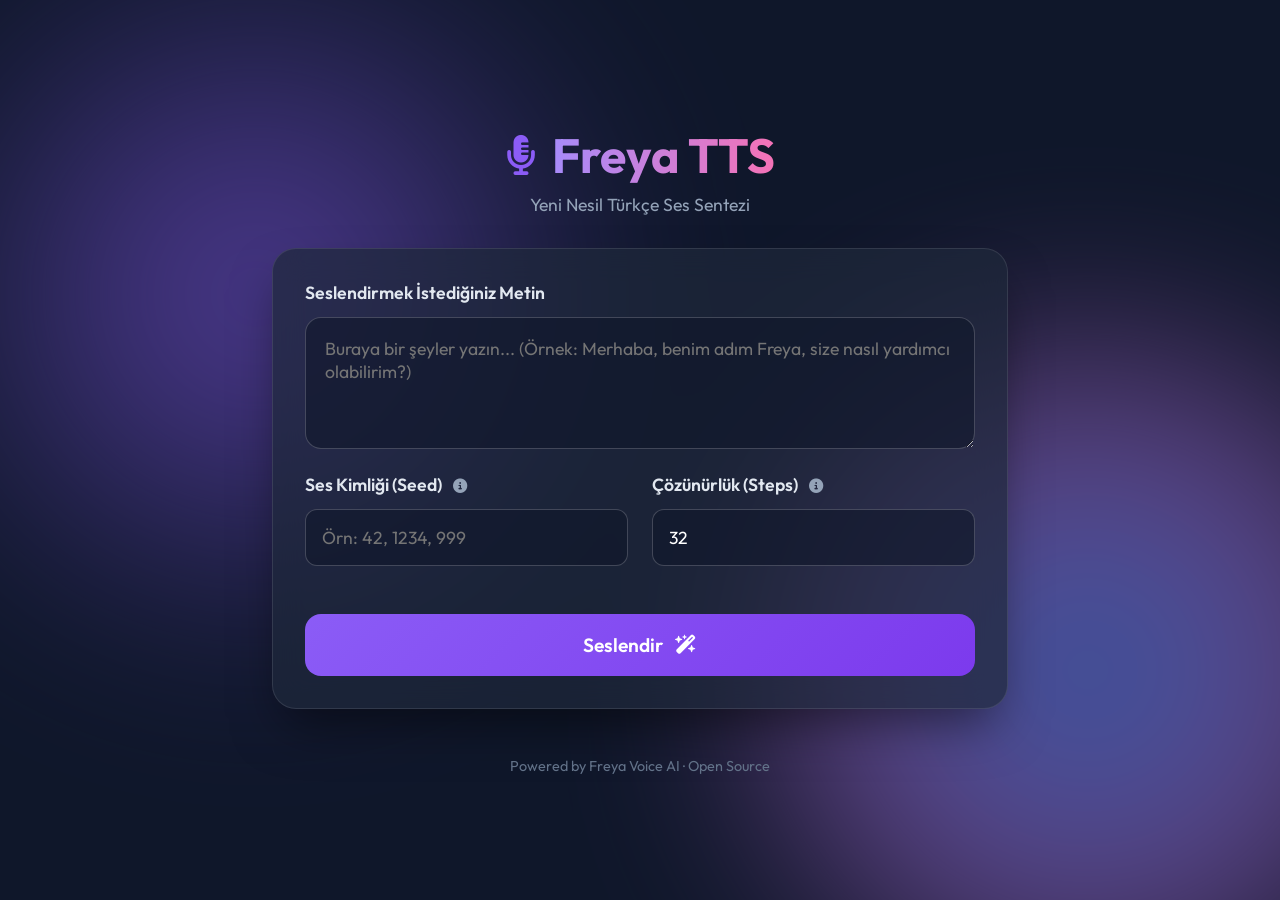
<file: ui/index.html>
<!DOCTYPE html>
<html lang="tr">
<head>
    <meta charset="UTF-8">
    <meta name="viewport" content="width=device-width, initial-scale=1.0">
    <title>Freya TTS</title>
    <link href="https://fonts.googleapis.com/css2?family=Outfit:wght@300;400;600;700&display=swap" rel="stylesheet">
    <link rel="stylesheet" href="style.css">
    <link rel="stylesheet" href="https://cdnjs.cloudflare.com/ajax/libs/font-awesome/6.4.0/css/all.min.css">
</head>
<body>
    <div class="background-elements">
        <div class="blob blob-1"></div>
        <div class="blob blob-2"></div>
    </div>
    
    <div class="container">
        <header>
            <div class="logo-container">
                <i class="fa-solid fa-microphone-lines"></i>
                <h1>Freya TTS</h1>
            </div>
            <p>Yeni Nesil Türkçe Ses Sentezi</p>
        </header>

        <main>
            <div class="glass-card">
                <div class="input-group">
                    <label for="text-input">Seslendirmek İstediğiniz Metin</label>
                    <textarea id="text-input" placeholder="Buraya bir şeyler yazın... (Örnek: Merhaba, benim adım Freya, size nasıl yardımcı olabilirim?)" rows="4"></textarea>
                </div>
                
                <div class="settings-grid">
                    <div class="input-group">
                        <label for="seed-input">Ses Kimliği (Seed) <i class="fa-solid fa-circle-info" title="Sesi değiştirmek için herhangi bir sayı girin. Boş bırakırsanız varsayılan Leyla sesi kullanılır."></i></label>
                        <input type="number" id="seed-input" placeholder="Örn: 42, 1234, 999" class="glass-input">
                    </div>
                    <div class="input-group">
                        <label for="steps-input">Çözünürlük (Steps) <i class="fa-solid fa-circle-info" title="Kalite ve Hız dengesi. Varsayılan: 32"></i></label>
                        <input type="number" id="steps-input" value="32" min="1" max="100" class="glass-input">
                    </div>
                </div>
                
                <button id="generate-btn" class="primary-btn">
                    <span class="btn-text">Seslendir</span>
                    <i class="fa-solid fa-wand-magic-sparkles"></i>
                    <div class="loader" id="loader"></div>
                </button>
            </div>

            <div class="result-card glass-card hidden" id="result-card">
                <h3><i class="fa-solid fa-headphones"></i> Sonuç</h3>
                <audio id="audio-player" controls></audio>
                <a id="download-btn" class="secondary-btn" download="freya_tts.wav">
                    <i class="fa-solid fa-download"></i> İndir
                </a>
            </div>
        </main>
        
        <footer>
            <p>Powered by Freya Voice AI &middot; Open Source</p>
        </footer>
    </div>

    <script src="script.js"></script>
</body>
</html>
</file>
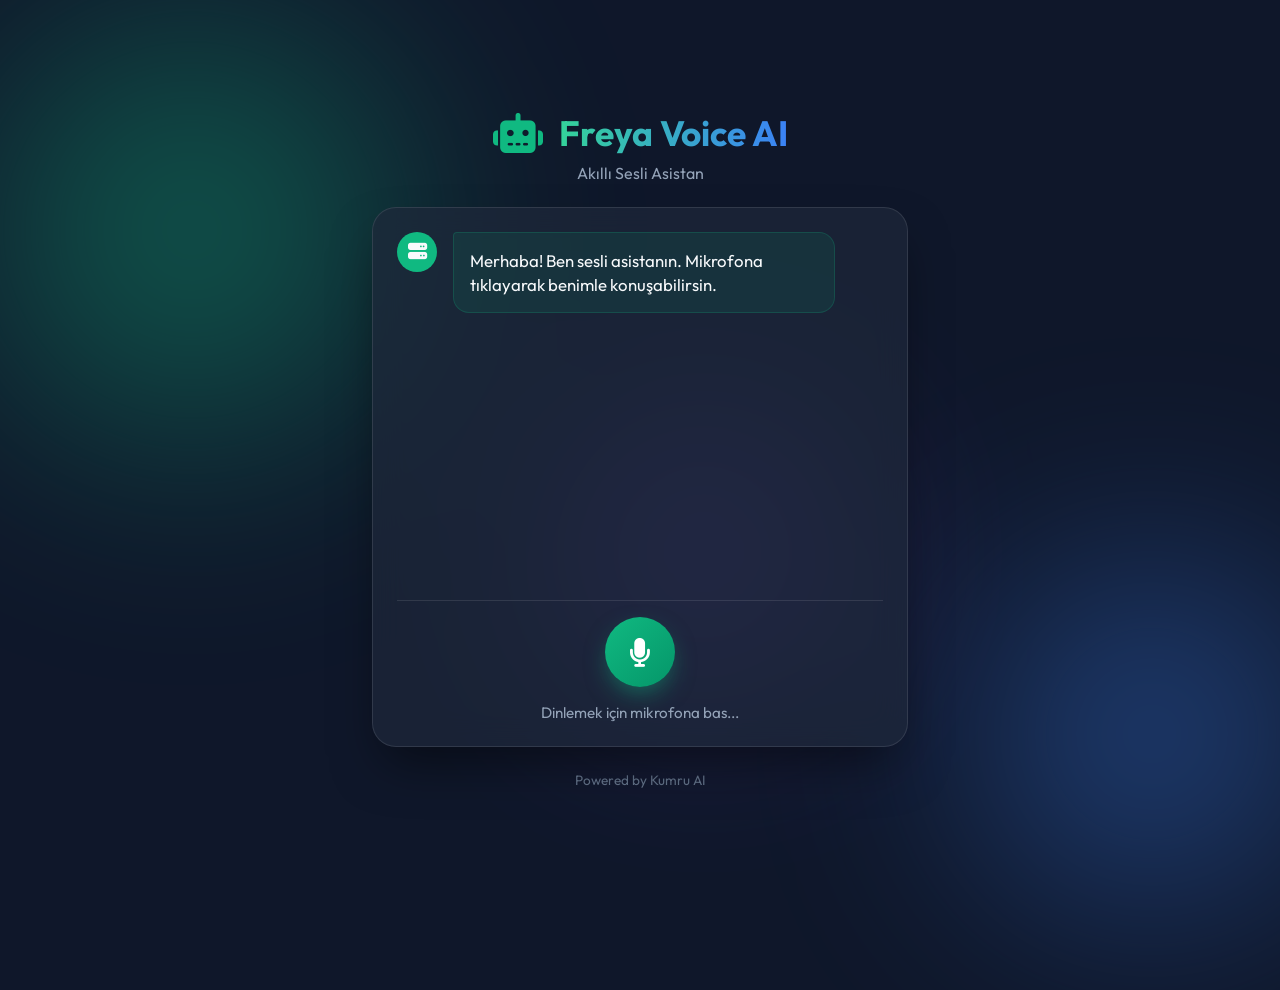
<file: ui_voice/index.html>
<!DOCTYPE html>
<html lang="tr">
<head>
    <meta charset="UTF-8">
    <meta name="viewport" content="width=device-width, initial-scale=1.0">
    <title>Freya Voice Agent</title>
    <link href="https://fonts.googleapis.com/css2?family=Outfit:wght@300;400;600;700&display=swap" rel="stylesheet">
    <link rel="stylesheet" href="style.css">
    <link rel="stylesheet" href="https://cdnjs.cloudflare.com/ajax/libs/font-awesome/6.4.0/css/all.min.css">
</head>
<body>
    <div class="background-elements">
        <div class="blob blob-1"></div>
        <div class="blob blob-2"></div>
        <div class="blob blob-3"></div>
    </div>
    
    <div class="container">
        <header>
            <div class="logo-container">
                <i class="fa-solid fa-robot"></i>
                <h1>Freya Voice AI</h1>
            </div>
            <p>Akıllı Sesli Asistan</p>
        </header>

        <main>
            <div class="chat-container glass-card">
                <div class="chat-history" id="chat-history">
                    <div class="message system">
                        <div class="avatar"><i class="fa-solid fa-server"></i></div>
                        <div class="bubble">Merhaba! Ben sesli asistanın. Mikrofona tıklayarak benimle konuşabilirsin.</div>
                    </div>
                </div>
                
                <div class="controls-area">
                    <button id="mic-btn" class="mic-btn">
                        <i class="fa-solid fa-microphone"></i>
                    </button>
                    <div id="status-text" class="status-text">Dinlemek için mikrofona bas...</div>
                </div>
            </div>
        </main>
        
        <footer>
            <p>Powered by Kumru AI</p>
        </footer>
    </div>

    <script src="script.js"></script>
</body>
</html>
</file>
<file: ui/style.css>
:root {
    --bg-color: #0f172a;
    --text-color: #f8fafc;
    --primary: #8b5cf6;
    --primary-hover: #7c3aed;
    --glass-bg: rgba(30, 41, 59, 0.7);
    --glass-border: rgba(255, 255, 255, 0.1);
    --accent-1: #3b82f6;
    --accent-2: #ec4899;
}

* {
    margin: 0;
    padding: 0;
    box-sizing: border-box;
    font-family: 'Outfit', sans-serif;
}

body {
    background-color: var(--bg-color);
    color: var(--text-color);
    min-height: 100vh;
    display: flex;
    justify-content: center;
    align-items: center;
    overflow-x: hidden;
    position: relative;
}

.background-elements {
    position: absolute;
    top: 0;
    left: 0;
    width: 100%;
    height: 100%;
    overflow: hidden;
    z-index: -1;
}

.blob {
    position: absolute;
    border-radius: 50%;
    filter: blur(100px);
    opacity: 0.6;
    animation: float 20s infinite alternate ease-in-out;
}

.blob-1 {
    top: -10%;
    left: -10%;
    width: 60vw;
    height: 60vw;
    background: radial-gradient(circle, var(--primary) 0%, transparent 70%);
}

.blob-2 {
    bottom: -10%;
    right: -10%;
    width: 50vw;
    height: 50vw;
    background: radial-gradient(circle, var(--accent-1) 0%, var(--accent-2) 100%);
    animation-delay: -10s;
}

@keyframes float {
    0% { transform: translate(0, 0) scale(1); }
    100% { transform: translate(10%, 10%) scale(1.1); }
}

.container {
    width: 100%;
    max-width: 800px;
    padding: 2rem;
    display: flex;
    flex-direction: column;
    gap: 2rem;
    z-index: 1;
}

header {
    text-align: center;
    animation: fadeInDown 0.8s ease-out;
}

.logo-container {
    display: flex;
    align-items: center;
    justify-content: center;
    gap: 1rem;
    margin-bottom: 0.5rem;
}

.logo-container i {
    font-size: 2.5rem;
    color: var(--primary);
}

h1 {
    font-size: 3rem;
    font-weight: 700;
    background: linear-gradient(to right, #a78bfa, #f472b6);
    -webkit-background-clip: text;
    -webkit-text-fill-color: transparent;
}

header p {
    font-size: 1.1rem;
    color: #94a3b8;
}

.glass-card {
    background: var(--glass-bg);
    backdrop-filter: blur(16px);
    -webkit-backdrop-filter: blur(16px);
    border: 1px solid var(--glass-border);
    border-radius: 24px;
    padding: 2rem;
    box-shadow: 0 25px 50px -12px rgba(0, 0, 0, 0.5);
    animation: fadeInUp 0.8s ease-out;
    transition: transform 0.3s ease, box-shadow 0.3s ease;
}

.glass-card:hover {
    transform: translateY(-5px);
    box-shadow: 0 30px 60px -12px rgba(0, 0, 0, 0.6);
}

.input-group {
    display: flex;
    flex-direction: column;
    gap: 0.8rem;
    margin-bottom: 1.5rem;
}

label {
    font-size: 1.1rem;
    font-weight: 600;
    color: #e2e8f0;
}

textarea {
    width: 100%;
    background: rgba(15, 23, 42, 0.6);
    border: 1px solid rgba(255, 255, 255, 0.2);
    border-radius: 16px;
    padding: 1.2rem;
    color: white;
    font-size: 1.1rem;
    resize: vertical;
    min-height: 120px;
    transition: all 0.3s ease;
}

textarea:focus, .glass-input:focus {
    outline: none;
    border-color: var(--primary);
    box-shadow: 0 0 0 4px rgba(139, 92, 246, 0.2);
    background: rgba(15, 23, 42, 0.8);
}

.settings-grid {
    display: grid;
    grid-template-columns: 1fr 1fr;
    gap: 1.5rem;
    margin-bottom: 1.5rem;
}

.glass-input {
    width: 100%;
    background: rgba(15, 23, 42, 0.6);
    border: 1px solid rgba(255, 255, 255, 0.2);
    border-radius: 12px;
    padding: 1rem;
    color: white;
    font-size: 1.1rem;
    transition: all 0.3s ease;
}

label i {
    font-size: 0.9rem;
    color: #94a3b8;
    margin-left: 0.5rem;
    cursor: help;
}

.primary-btn {
    width: 100%;
    background: linear-gradient(135deg, var(--primary), var(--primary-hover));
    color: white;
    border: none;
    border-radius: 16px;
    padding: 1.2rem;
    font-size: 1.2rem;
    font-weight: 600;
    cursor: pointer;
    display: flex;
    justify-content: center;
    align-items: center;
    gap: 0.8rem;
    transition: all 0.3s ease;
    position: relative;
    overflow: hidden;
}

.primary-btn:hover {
    transform: translateY(-2px);
    box-shadow: 0 10px 25px -5px rgba(139, 92, 246, 0.5);
}

.primary-btn:active {
    transform: translateY(1px);
}

.primary-btn:disabled {
    opacity: 0.7;
    cursor: not-allowed;
    transform: none;
}

.loader {
    display: none;
    width: 24px;
    height: 24px;
    border: 3px solid rgba(255, 255, 255, 0.3);
    border-radius: 50%;
    border-top-color: white;
    animation: spin 1s ease-in-out infinite;
}

.result-card {
    display: flex;
    flex-direction: column;
    gap: 1.5rem;
    align-items: center;
}

.result-card h3 {
    font-size: 1.5rem;
    display: flex;
    align-items: center;
    gap: 0.8rem;
}

audio {
    width: 100%;
    height: 54px;
    border-radius: 12px;
    outline: none;
}

audio::-webkit-media-controls-panel {
    background: rgba(255, 255, 255, 0.1);
    color: white;
}

.secondary-btn {
    background: rgba(255, 255, 255, 0.1);
    color: white;
    border: 1px solid rgba(255, 255, 255, 0.2);
    border-radius: 12px;
    padding: 0.8rem 1.5rem;
    text-decoration: none;
    font-weight: 600;
    display: flex;
    align-items: center;
    gap: 0.5rem;
    transition: all 0.3s ease;
    cursor: pointer;
}

.secondary-btn:hover {
    background: rgba(255, 255, 255, 0.2);
    transform: translateY(-2px);
}

.hidden {
    display: none !important;
}

footer {
    text-align: center;
    color: #64748b;
    font-size: 0.9rem;
    margin-top: 1rem;
}

@keyframes spin {
    to { transform: rotate(360deg); }
}

@keyframes fadeInDown {
    from { opacity: 0; transform: translateY(-20px); }
    to { opacity: 1; transform: translateY(0); }
}

@keyframes fadeInUp {
    from { opacity: 0; transform: translateY(20px); }
    to { opacity: 1; transform: translateY(0); }
}
</file>
<file: ui_voice/style.css>
:root {
    --bg-color: #0f172a;
    --text-color: #f8fafc;
    --primary: #10b981;
    --primary-hover: #059669;
    --glass-bg: rgba(30, 41, 59, 0.7);
    --glass-border: rgba(255, 255, 255, 0.1);
    --accent-1: #3b82f6;
    --accent-2: #8b5cf6;
}

* { margin: 0; padding: 0; box-sizing: border-box; font-family: 'Outfit', sans-serif; }
body { background-color: var(--bg-color); color: var(--text-color); height: 100vh; display: flex; justify-content: center; align-items: center; overflow: hidden; position: relative; }

.background-elements { position: absolute; top: 0; left: 0; width: 100%; height: 100%; z-index: -1; }
.blob { position: absolute; border-radius: 50%; filter: blur(100px); opacity: 0.5; animation: float 20s infinite alternate ease-in-out; }
.blob-1 { top: -10%; left: -10%; width: 50vw; height: 50vw; background: radial-gradient(circle, var(--primary) 0%, transparent 70%); }
.blob-2 { bottom: -10%; right: -10%; width: 40vw; height: 40vw; background: radial-gradient(circle, var(--accent-1) 0%, transparent 70%); animation-delay: -5s; }
.blob-3 { top: 40%; left: 40%; width: 30vw; height: 30vw; background: radial-gradient(circle, var(--accent-2) 0%, transparent 70%); animation-delay: -10s; }

@keyframes float { 0% { transform: translate(0, 0) scale(1); } 100% { transform: translate(10%, 10%) scale(1.1); } }

.container { width: 100%; max-width: 600px; padding: 2rem; display: flex; flex-direction: column; gap: 1.5rem; z-index: 1; }
header { text-align: center; animation: fadeInDown 0.8s ease-out; }
.logo-container { display: flex; align-items: center; justify-content: center; gap: 1rem; margin-bottom: 0.5rem; }
.logo-container i { font-size: 2.5rem; color: var(--primary); }
h1 { font-size: 2.2rem; font-weight: 700; background: linear-gradient(to right, #34d399, #3b82f6); -webkit-background-clip: text; -webkit-text-fill-color: transparent; }
header p { font-size: 1rem; color: #94a3b8; }

.glass-card { background: var(--glass-bg); backdrop-filter: blur(16px); -webkit-backdrop-filter: blur(16px); border: 1px solid var(--glass-border); border-radius: 24px; padding: 1.5rem; box-shadow: 0 25px 50px -12px rgba(0, 0, 0, 0.5); display: flex; flex-direction: column; height: 60vh; }
.chat-history { flex: 1; overflow-y: auto; display: flex; flex-direction: column; gap: 1rem; padding-right: 0.5rem; margin-bottom: 1rem; }
.chat-history::-webkit-scrollbar { width: 6px; }
.chat-history::-webkit-scrollbar-track { background: transparent; }
.chat-history::-webkit-scrollbar-thumb { background: rgba(255,255,255,0.2); border-radius: 10px; }

.message { display: flex; gap: 1rem; animation: fadeInUp 0.3s ease-out; }
.message.user { flex-direction: row-reverse; }
.avatar { width: 40px; height: 40px; border-radius: 50%; background: rgba(255,255,255,0.1); display: flex; justify-content: center; align-items: center; font-size: 1.2rem; flex-shrink: 0; }
.user .avatar { background: var(--accent-1); }
.system .avatar { background: var(--primary); }

.bubble { background: rgba(255,255,255,0.05); padding: 1rem; border-radius: 16px; font-size: 1.05rem; line-height: 1.4; max-width: 80%; border: 1px solid rgba(255,255,255,0.05); }
.user .bubble { background: rgba(59, 130, 246, 0.2); border-color: rgba(59, 130, 246, 0.3); border-top-right-radius: 4px; }
.system .bubble { background: rgba(16, 185, 129, 0.1); border-color: rgba(16, 185, 129, 0.2); border-top-left-radius: 4px; }

.controls-area { display: flex; flex-direction: column; align-items: center; gap: 1rem; padding-top: 1rem; border-top: 1px solid var(--glass-border); }
.mic-btn { width: 70px; height: 70px; border-radius: 50%; border: none; background: linear-gradient(135deg, var(--primary), var(--primary-hover)); color: white; font-size: 1.8rem; cursor: pointer; display: flex; justify-content: center; align-items: center; box-shadow: 0 10px 25px -5px rgba(16, 185, 129, 0.5); transition: all 0.3s ease; position: relative; }
.mic-btn.listening { animation: pulse 1.5s infinite; background: #ef4444; box-shadow: 0 10px 25px -5px rgba(239, 68, 68, 0.5); }
.mic-btn.processing { animation: spin 2s linear infinite; background: var(--accent-1); box-shadow: 0 10px 25px -5px rgba(59, 130, 246, 0.5); cursor: not-allowed; }
.mic-btn:hover:not(.processing) { transform: scale(1.05); }

.status-text { color: #94a3b8; font-size: 0.95rem; }
footer { text-align: center; color: #64748b; font-size: 0.85rem; }

@keyframes pulse { 0% { transform: scale(1); box-shadow: 0 0 0 0 rgba(239, 68, 68, 0.7); } 70% { transform: scale(1.1); box-shadow: 0 0 0 15px rgba(239, 68, 68, 0); } 100% { transform: scale(1); box-shadow: 0 0 0 0 rgba(239, 68, 68, 0); } }
@keyframes spin { 100% { transform: rotate(360deg); } }
@keyframes fadeInDown { from { opacity: 0; transform: translateY(-20px); } to { opacity: 1; transform: translateY(0); } }
@keyframes fadeInUp { from { opacity: 0; transform: translateY(20px); } to { opacity: 1; transform: translateY(0); } }
</file>
